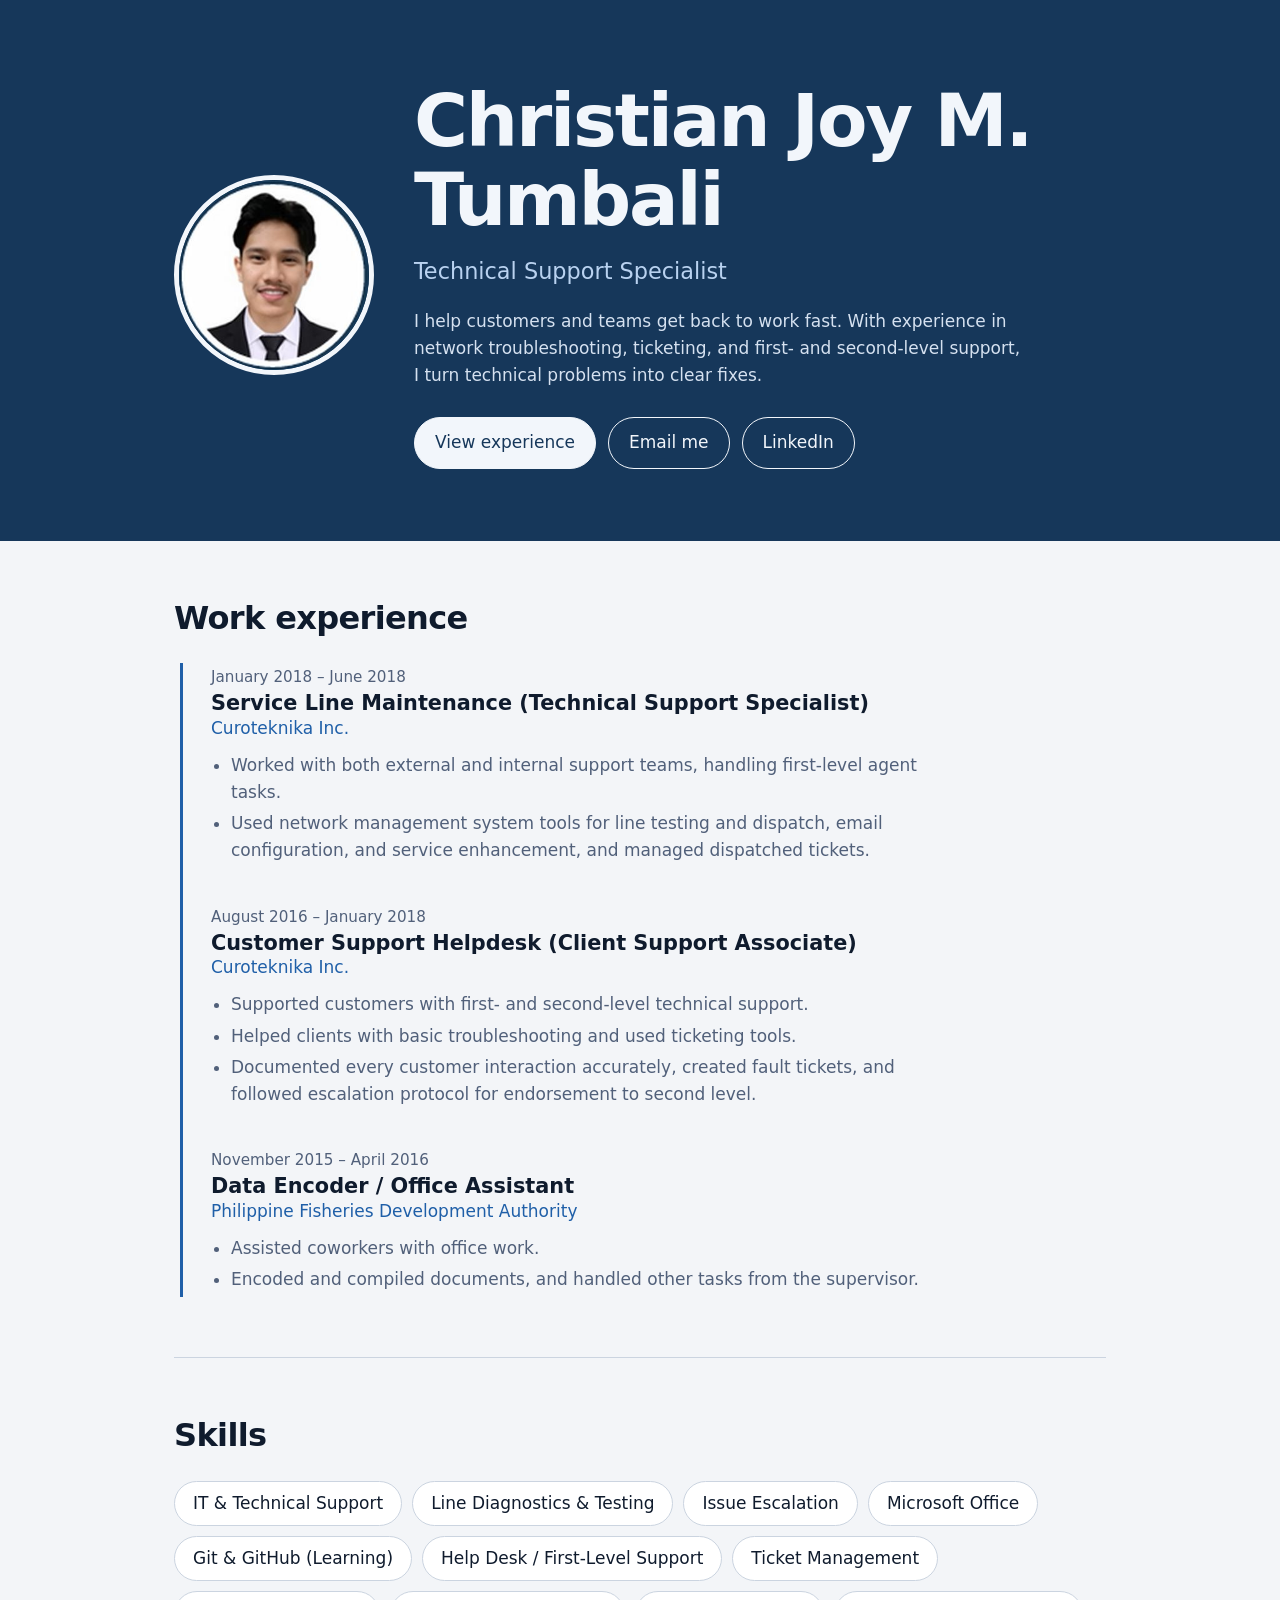
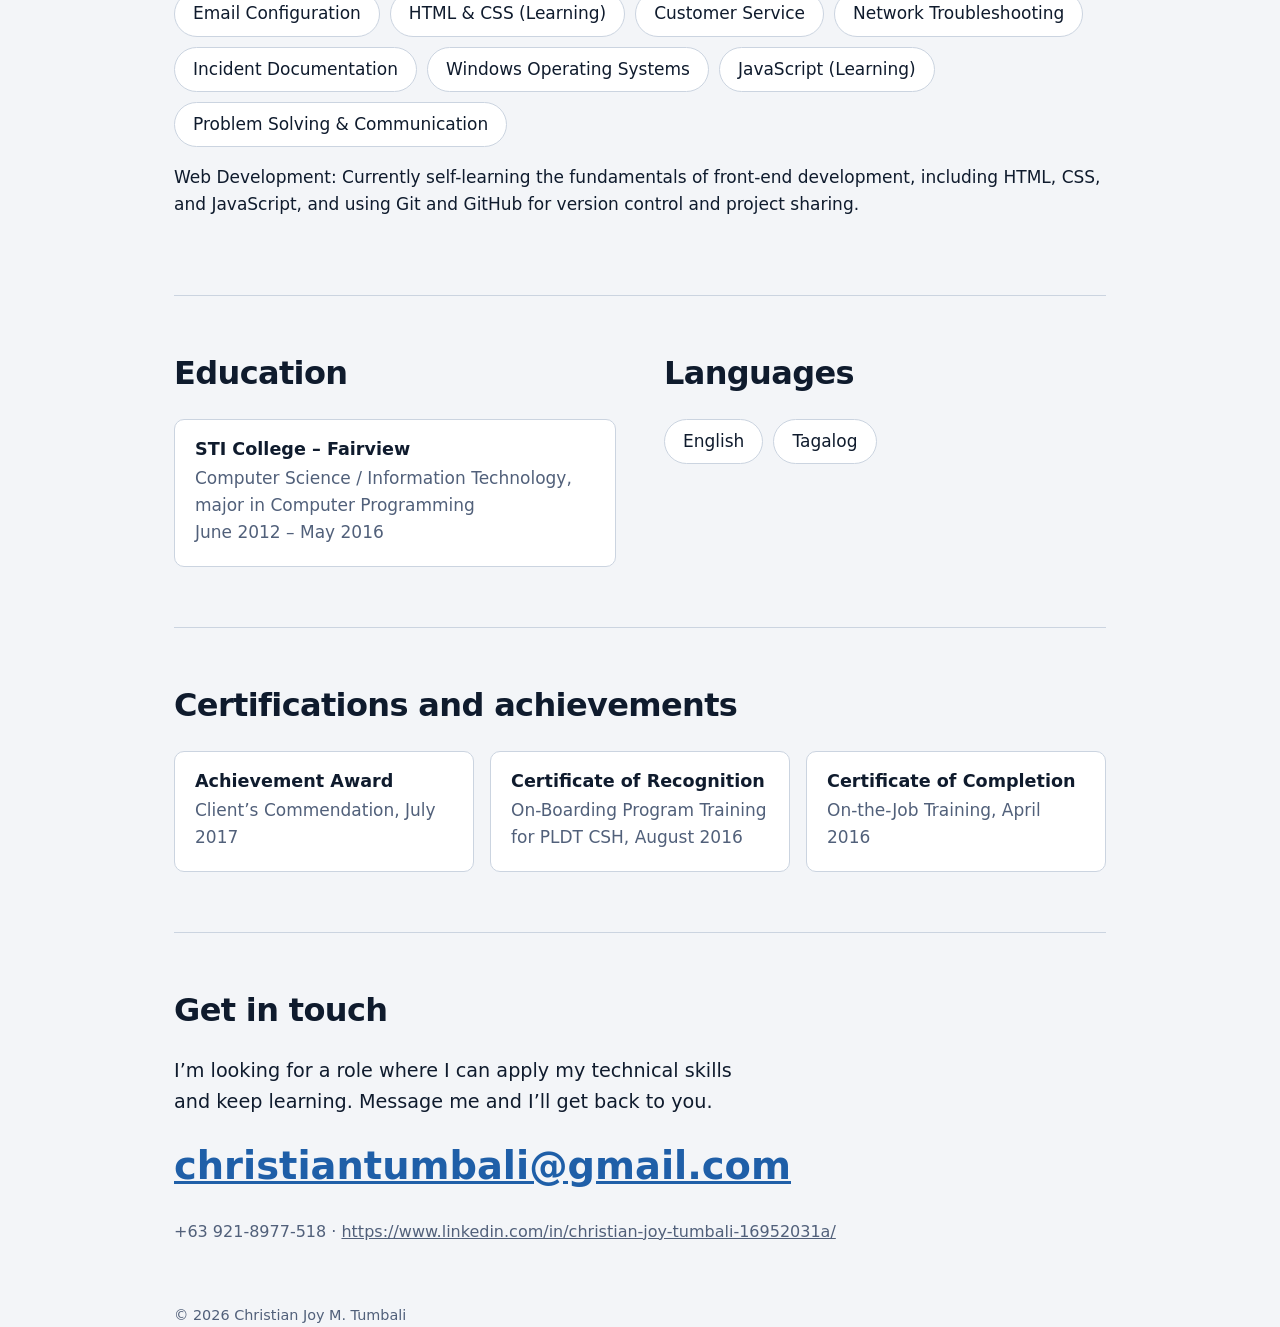
<file: index.html>
<!doctype html>
<html lang="en">
  <head>
    <meta charset="utf-8" />
    <meta
      name="viewport"
      content="width=device-width, initial-scale=1, viewport-fit=cover"
    />
    <title>Christian Joy M. Tumbali – Technical Support Specialist</title>

    <style>
      :root {
        --bg: #f3f5f8;
        --ink: #0f1b2d;
        --muted: #51607a;
        --navy: #16375a;
        --accent: #1f5fa8;
        --line: #cbd4e0;
        --card: #ffffff;
        box-sizing: border-box;
        padding-top: env(safe-area-inset-top, 0px);
        padding-bottom: env(safe-area-inset-bottom, 0px);
        color-scheme: light;
      }
      @media (prefers-color-scheme: dark) {
        :root:not([data-theme="light"]) {
          --bg: #0c1422;
          --ink: #e7ecf4;
          --muted: #9aa7bd;
          --accent: #7fb2f0;
          --line: #26344d;
          --card: #121d31;
          color-scheme: dark;
        }
      }
      :root[data-theme="dark"] {
        --bg: #0c1422;
        --ink: #e7ecf4;
        --muted: #9aa7bd;
        --accent: #7fb2f0;
        --line: #26344d;
        --card: #121d31;
        color-scheme: dark;
      }
      html {
        scroll-padding-top: env(safe-area-inset-top, 0px);
      }
      * {
        box-sizing: border-box;
      }
      body {
        margin: 0;
        background: var(--bg);
        color: var(--ink);
        font:
          400 17px/1.6 "IBM Plex Sans",
          system-ui,
          sans-serif;
      }
      h1,
      h2,
      h3 {
        font-family: "Bricolage Grotesque", system-ui, sans-serif;
        margin: 0;
        line-height: 1.08;
      }
      a {
        color: inherit;
      }
      :focus-visible {
        outline: 3px solid var(--accent);
        outline-offset: 3px;
      }
      .wrap {
        max-width: 980px;
        margin: 0 auto;
        padding: 0 24px;
      }
      .hero {
        background: #16375a;
        color: #f2f6fb;
        padding: 9vh 0 8vh;
      }
      .hero .wrap {
        display: grid;
        grid-template-columns: auto 1fr;
        gap: 40px;
        align-items: center;
      }
      .hero img {
        width: 200px;
        height: 200px;
        border-radius: 50%;
        object-fit: cover;
        border: 5px solid #f2f6fb;
        background: #fff;
      }
      .hero h1 {
        font-weight: 800;
        font-size: clamp(2.4rem, 7vw, 4.6rem);
        letter-spacing: -0.03em;
      }
      .hero .role {
        font-family: "Bricolage Grotesque", system-ui, sans-serif;
        font-size: 1.4rem;
        margin: 14px 0 0;
        color: #b9d2f0;
      }
      .hero .about {
        max-width: 36em;
        margin: 18px 0 0;
        color: #d5e1f0;
      }
      .links {
        display: flex;
        gap: 12px;
        flex-wrap: wrap;
        margin-top: 28px;
      }
      .btn {
        padding: 11px 20px;
        border: 1.5px solid #f2f6fb;
        border-radius: 999px;
        text-decoration: none;
        font-weight: 500;
        color: #f2f6fb;
      }
      .btn.primary {
        background: #f2f6fb;
        color: #16375a;
      }
      .btn:hover {
        background: #b9d2f0;
        border-color: #b9d2f0;
        color: #16375a;
      }
      .hero :focus-visible {
        outline-color: #fff;
      }
      section {
        padding: 60px 0;
        border-bottom: 1px solid var(--line);
      }
      h2 {
        font-size: 2rem;
        font-weight: 800;
        letter-spacing: -0.02em;
        margin-bottom: 28px;
        color: var(--ink);
      }
      .tl {
        border-left: 3px solid var(--accent);
        margin-left: 6px;
        padding-left: 28px;
        display: grid;
        gap: 34px;
      }
      .item time {
        color: var(--muted);
        font-size: 0.95rem;
      }
      .item h3 {
        font-size: 1.3rem;
        font-weight: 800;
        margin-top: 2px;
      }
      .item .org {
        color: var(--accent);
        font-weight: 500;
      }
      .item ul {
        margin: 10px 0 0;
        padding-left: 20px;
        color: var(--muted);
        max-width: 44em;
      }
      .item li {
        margin-bottom: 4px;
      }
      .grid {
        display: grid;
        grid-template-columns: repeat(auto-fit, minmax(250px, 1fr));
        gap: 16px;
      }
      .card {
        background: var(--card);
        border: 1px solid var(--line);
        border-radius: 10px;
        padding: 20px;
      }
      .card h3 {
        font-size: 1.1rem;
        font-weight: 800;
        margin-bottom: 6px;
      }
      .card p {
        margin: 0;
        color: var(--muted);
      }
      .skills {
        display: flex;
        flex-wrap: wrap;
        gap: 10px;
        padding: 0;
        margin: 0;
        list-style: none;
      }
      .skills li {
        background: var(--card);
        border: 1px solid var(--line);
        border-radius: 999px;
        padding: 8px 18px;
      }
      .two {
        display: grid;
        grid-template-columns: 1fr 1fr;
        gap: 48px;
      }
      .contact {
        border-bottom: 0;
      }
      .contact p {
        font-size: 1.2rem;
        max-width: 30em;
        margin: 0 0 18px;
      }
      .contact .mail {
        font-family: "Bricolage Grotesque", system-ui, sans-serif;
        font-weight: 800;
        font-size: clamp(1.3rem, 4.5vw, 2.4rem);
        color: var(--accent);
        word-break: break-all;
      }
      .contact .meta {
        margin-top: 22px;
        color: var(--muted);
        font-size: 1rem;
      }
      footer {
        padding: 0 0 40px;
        color: var(--muted);
        font-size: 0.9rem;
      }
      @media (max-width: 700px) {
        .hero .wrap {
          grid-template-columns: 1fr;
          gap: 24px;
        }
        .hero img {
          width: 140px;
          height: 140px;
        }
        .two {
          grid-template-columns: 1fr;
          gap: 40px;
        }
      }
      @media (prefers-reduced-motion: no-preference) {
        .hero img {
          animation: pop 0.6s ease-out both;
        }
        @keyframes pop {
          from {
            opacity: 0;
            transform: scale(0.92);
          }
        }
      }
    </style>
  </head>
  <body>
    <header class="hero">
      <div class="wrap">
        <img
          src="[data-uri]"
          alt="Portrait of Christian Joy M. Tumbali"
        />
        <div>
          <h1>Christian Joy M. Tumbali</h1>
          <p class="role">Technical Support Specialist</p>
          <p class="about">
            I help customers and teams get back to work fast. With experience in
            network troubleshooting, ticketing, and first- and second-level
            support, I turn technical problems into clear fixes.
          </p>
          <div class="links">
            <a class="btn primary" href="#experience">View experience</a>
            <a class="btn" href="mailto:christiantumbali@gmail.com">Email me</a>
            <a
              class="btn"
              href="https://www.linkedin.com/in/christian-joy-tumbali-16952031a"
              rel="noopener"
              >LinkedIn</a
            >
          </div>
        </div>
      </div>
    </header>

    <main class="wrap">
      <section id="experience">
        <h2>Work experience</h2>
        <div class="tl">
          <div class="item">
            <time>January 2018 – June 2018</time>
            <h3>Service Line Maintenance (Technical Support Specialist)</h3>
            <div class="org">Curoteknika Inc.</div>
            <ul>
              <li>
                Worked with both external and internal support teams, handling
                first-level agent tasks.
              </li>
              <li>
                Used network management system tools for line testing and
                dispatch, email configuration, and service enhancement, and
                managed dispatched tickets.
              </li>
            </ul>
          </div>
          <div class="item">
            <time>August 2016 – January 2018</time>
            <h3>Customer Support Helpdesk (Client Support Associate)</h3>
            <div class="org">Curoteknika Inc.</div>
            <ul>
              <li>
                Supported customers with first- and second-level technical
                support.
              </li>
              <li>
                Helped clients with basic troubleshooting and used ticketing
                tools.
              </li>
              <li>
                Documented every customer interaction accurately, created fault
                tickets, and followed escalation protocol for endorsement to
                second level.
              </li>
            </ul>
          </div>
          <div class="item">
            <time>November 2015 – April 2016</time>
            <h3>Data Encoder / Office Assistant</h3>
            <div class="org">Philippine Fisheries Development Authority</div>
            <ul>
              <li>Assisted coworkers with office work.</li>
              <li>
                Encoded and compiled documents, and handled other tasks from the
                supervisor.
              </li>
            </ul>
          </div>
        </div>
      </section>

      <section>
        <h2>Skills</h2>
        <ul class="skills">
          <li>IT & Technical Support</li>
          <li>Line Diagnostics & Testing</li>
          <li>Issue Escalation</li>
          <li>Microsoft Office</li>
          <li>Git & GitHub (Learning)</li>
          <li>Help Desk / First-Level Support</li>
          <li>Ticket Management</li>
          <li>Email Configuration</li>
          <li>HTML & CSS (Learning)</li>
          <li>Customer Service</li>
          <li>Network Troubleshooting</li>
          <li>Incident Documentation</li>
          <li>Windows Operating Systems</li>
          <li>JavaScript (Learning)</li>
          <li>Problem Solving & Communication</li>
        </ul>
        <p>
          Web Development: Currently self-learning the fundamentals of front-end
          development, including HTML, CSS, and JavaScript, and using Git and
          GitHub for version control and project sharing.
        </p>
      </section>

      <section>
        <div class="two">
          <div>
            <h2>Education</h2>
            <div class="card">
              <h3>STI College – Fairview</h3>
              <p>
                Computer Science / Information Technology, major in Computer
                Programming
              </p>
              <p>June 2012 – May 2016</p>
            </div>
          </div>
          <div>
            <h2>Languages</h2>
            <ul class="skills">
              <li>English</li>
              <li>Tagalog</li>
            </ul>
          </div>
        </div>
      </section>

      <section>
        <h2>Certifications and achievements</h2>
        <div class="grid">
          <div class="card">
            <h3>Achievement Award</h3>
            <p>Client’s Commendation, July 2017</p>
          </div>
          <div class="card">
            <h3>Certificate of Recognition</h3>
            <p>On-Boarding Program Training for PLDT CSH, August 2016</p>
          </div>
          <div class="card">
            <h3>Certificate of Completion</h3>
            <p>On-the-Job Training, April 2016</p>
          </div>
        </div>
      </section>

      <section class="contact" id="contact">
        <h2>Get in touch</h2>
        <p>
          I’m looking for a role where I can apply my technical skills and keep
          learning. Message me and I’ll get back to you.
        </p>
        <a class="mail" href="mailto:christiantumbali@gmail.com"
          >christiantumbali@gmail.com</a
        >
        <div class="meta">
          +63 921-8977-518 ·
          <a
            href="https://www.linkedin.com/in/christian-joy-tumbali-16952031a"
            rel="noopener"
            >https://www.linkedin.com/in/christian-joy-tumbali-16952031a/</a
          >
        </div>
      </section>
    </main>
    <footer class="wrap">© 2026 Christian Joy M. Tumbali</footer>
  </body>
</html>
</file>
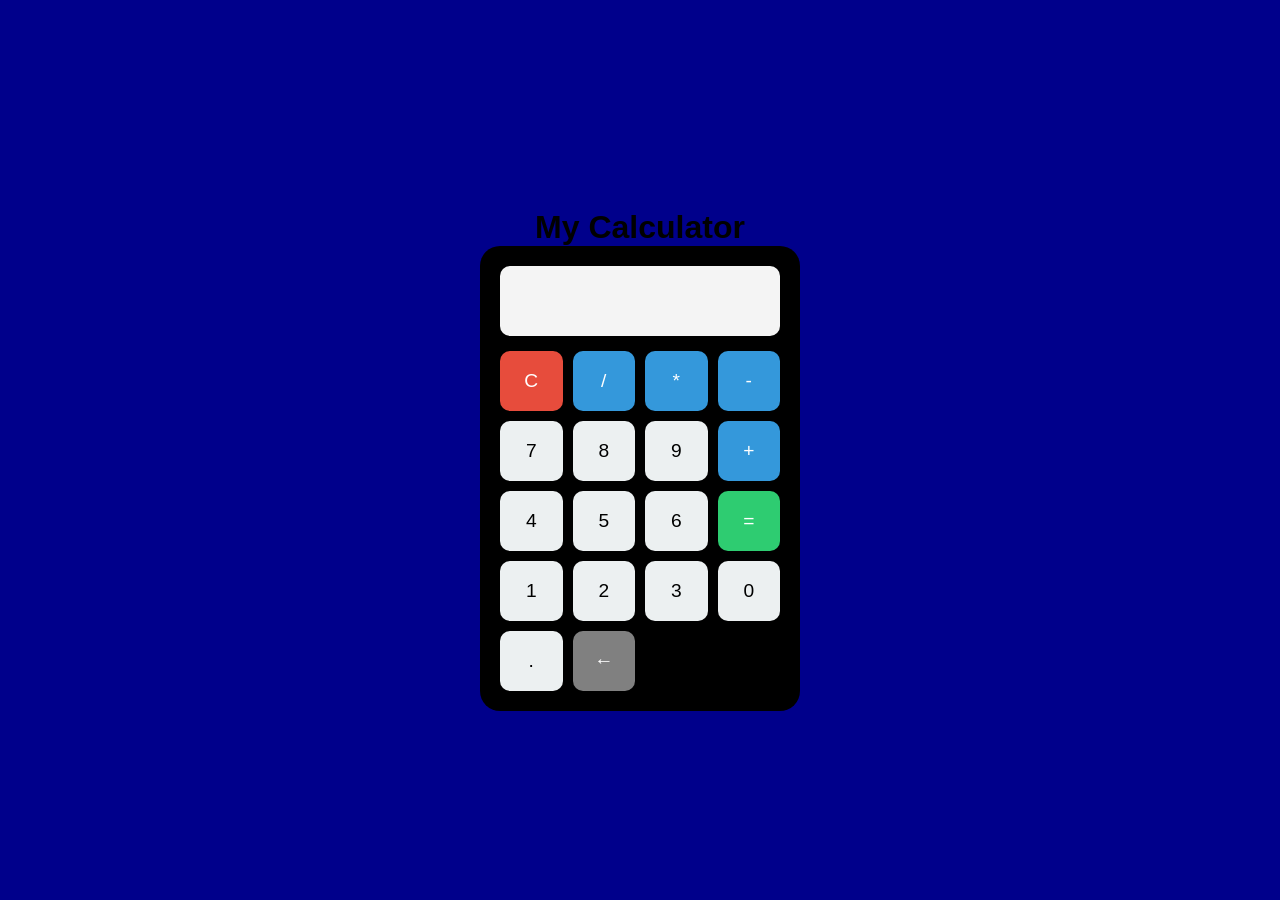
<file: Calculator/index.html>
<!doctype html>
<html lang="en">
  <head>
    <meta charset="UTF-8" />
    <meta name="viewport" content="width=device-width, initial-scale=1.0" />
    <title>Quality Calculator</title>

    <link rel="stylesheet" href="index.css" />
  </head>

  <body>
    <h1 class="title">My Calculator</h1>
    <div class="calculator">
      <input type="text" id="display" readonly />

      <div class="buttons">
        <button class="clear">C</button>
        <button class="operator">/</button>
        <button class="operator">*</button>
        <button class="operator">-</button>

        <button class="number">7</button>
        <button class="number">8</button>
        <button class="number">9</button>
        <button class="operator">+</button>

        <button class="number">4</button>
        <button class="number">5</button>
        <button class="number">6</button>
        <button class="equal">=</button>

        <button class="number">1</button>
        <button class="number">2</button>
        <button class="number">3</button>
        <button class="number">0</button>

        <button class="number">.</button>
        <button class="backspace">←</button>
      </div>
    </div>

    <script src="index.js"></script>
  </body>
</html>
</file>
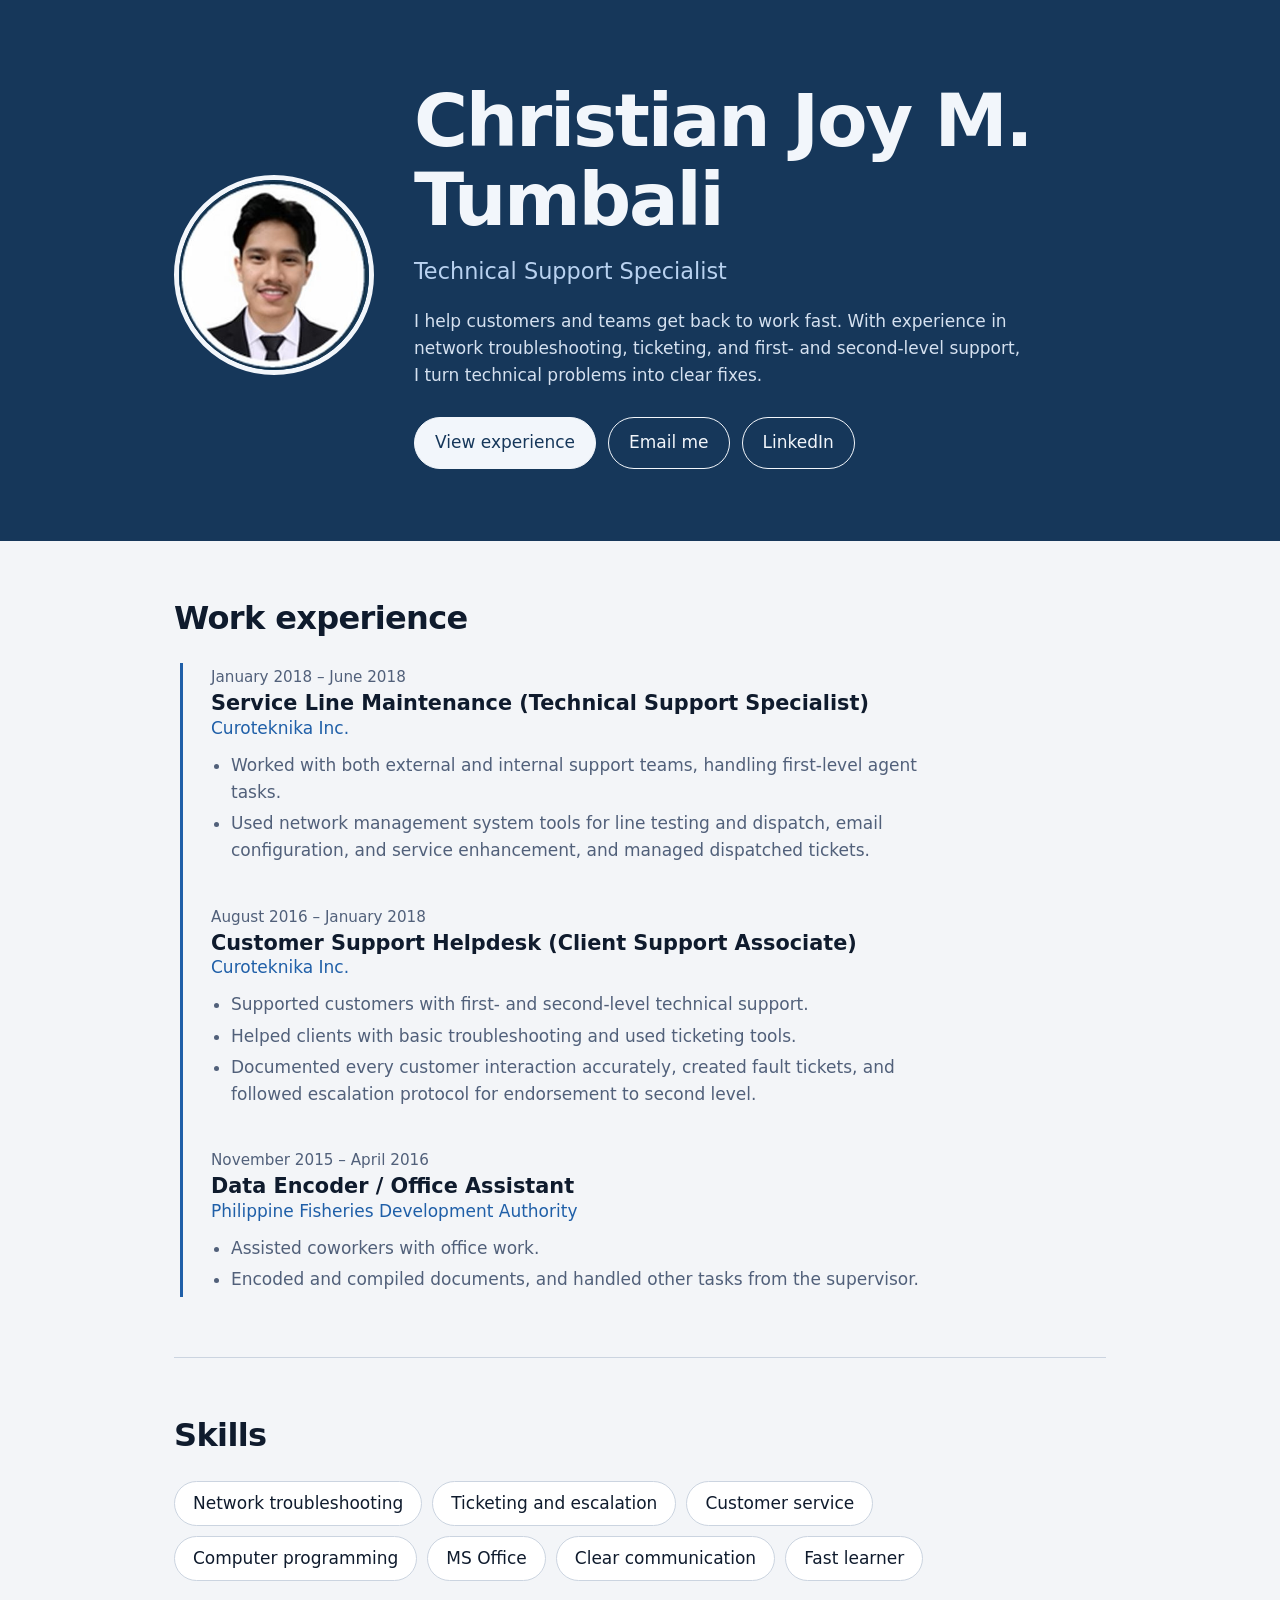
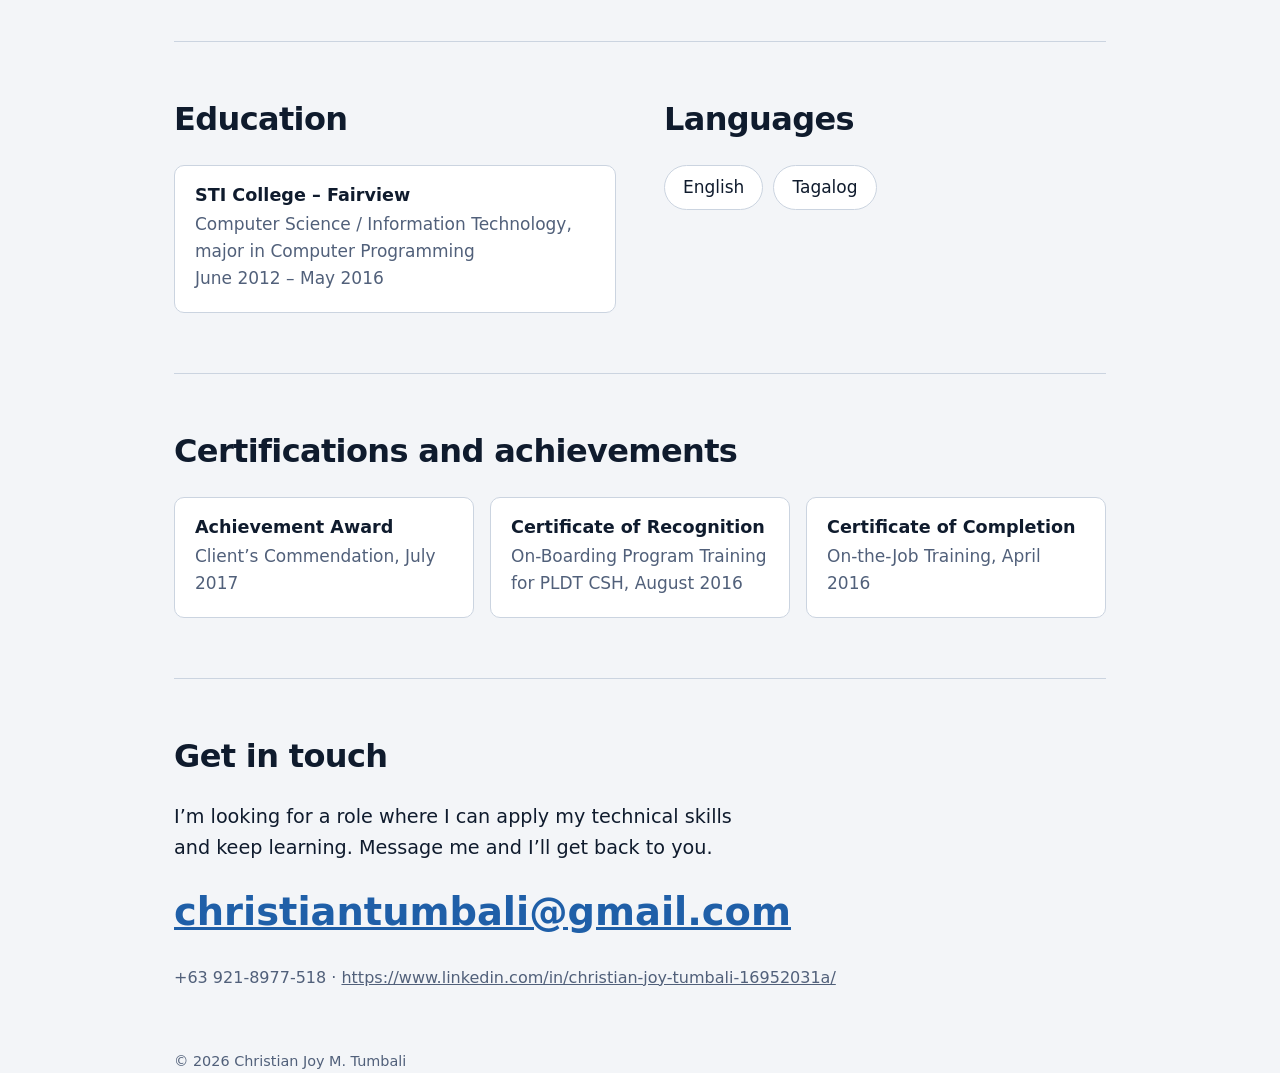
<file: My-Portfolio/christian-tumbali-portfolio.html>
<!doctype html>
<html lang="en">
  <head>
    <meta charset="utf-8" />
    <meta
      name="viewport"
      content="width=device-width, initial-scale=1, viewport-fit=cover"
    />
    <title>Christian Joy M. Tumbali – Technical Support Specialist</title>

    <style>
      :root {
        --bg: #f3f5f8;
        --ink: #0f1b2d;
        --muted: #51607a;
        --navy: #16375a;
        --accent: #1f5fa8;
        --line: #cbd4e0;
        --card: #ffffff;
        box-sizing: border-box;
        padding-top: env(safe-area-inset-top, 0px);
        padding-bottom: env(safe-area-inset-bottom, 0px);
        color-scheme: light;
      }
      @media (prefers-color-scheme: dark) {
        :root:not([data-theme="light"]) {
          --bg: #0c1422;
          --ink: #e7ecf4;
          --muted: #9aa7bd;
          --accent: #7fb2f0;
          --line: #26344d;
          --card: #121d31;
          color-scheme: dark;
        }
      }
      :root[data-theme="dark"] {
        --bg: #0c1422;
        --ink: #e7ecf4;
        --muted: #9aa7bd;
        --accent: #7fb2f0;
        --line: #26344d;
        --card: #121d31;
        color-scheme: dark;
      }
      html {
        scroll-padding-top: env(safe-area-inset-top, 0px);
      }
      * {
        box-sizing: border-box;
      }
      body {
        margin: 0;
        background: var(--bg);
        color: var(--ink);
        font:
          400 17px/1.6 "IBM Plex Sans",
          system-ui,
          sans-serif;
      }
      h1,
      h2,
      h3 {
        font-family: "Bricolage Grotesque", system-ui, sans-serif;
        margin: 0;
        line-height: 1.08;
      }
      a {
        color: inherit;
      }
      :focus-visible {
        outline: 3px solid var(--accent);
        outline-offset: 3px;
      }
      .wrap {
        max-width: 980px;
        margin: 0 auto;
        padding: 0 24px;
      }
      .hero {
        background: #16375a;
        color: #f2f6fb;
        padding: 9vh 0 8vh;
      }
      .hero .wrap {
        display: grid;
        grid-template-columns: auto 1fr;
        gap: 40px;
        align-items: center;
      }
      .hero img {
        width: 200px;
        height: 200px;
        border-radius: 50%;
        object-fit: cover;
        border: 5px solid #f2f6fb;
        background: #fff;
      }
      .hero h1 {
        font-weight: 800;
        font-size: clamp(2.4rem, 7vw, 4.6rem);
        letter-spacing: -0.03em;
      }
      .hero .role {
        font-family: "Bricolage Grotesque", system-ui, sans-serif;
        font-size: 1.4rem;
        margin: 14px 0 0;
        color: #b9d2f0;
      }
      .hero .about {
        max-width: 36em;
        margin: 18px 0 0;
        color: #d5e1f0;
      }
      .links {
        display: flex;
        gap: 12px;
        flex-wrap: wrap;
        margin-top: 28px;
      }
      .btn {
        padding: 11px 20px;
        border: 1.5px solid #f2f6fb;
        border-radius: 999px;
        text-decoration: none;
        font-weight: 500;
        color: #f2f6fb;
      }
      .btn.primary {
        background: #f2f6fb;
        color: #16375a;
      }
      .btn:hover {
        background: #b9d2f0;
        border-color: #b9d2f0;
        color: #16375a;
      }
      .hero :focus-visible {
        outline-color: #fff;
      }
      section {
        padding: 60px 0;
        border-bottom: 1px solid var(--line);
      }
      h2 {
        font-size: 2rem;
        font-weight: 800;
        letter-spacing: -0.02em;
        margin-bottom: 28px;
        color: var(--ink);
      }
      .tl {
        border-left: 3px solid var(--accent);
        margin-left: 6px;
        padding-left: 28px;
        display: grid;
        gap: 34px;
      }
      .item time {
        color: var(--muted);
        font-size: 0.95rem;
      }
      .item h3 {
        font-size: 1.3rem;
        font-weight: 800;
        margin-top: 2px;
      }
      .item .org {
        color: var(--accent);
        font-weight: 500;
      }
      .item ul {
        margin: 10px 0 0;
        padding-left: 20px;
        color: var(--muted);
        max-width: 44em;
      }
      .item li {
        margin-bottom: 4px;
      }
      .grid {
        display: grid;
        grid-template-columns: repeat(auto-fit, minmax(250px, 1fr));
        gap: 16px;
      }
      .card {
        background: var(--card);
        border: 1px solid var(--line);
        border-radius: 10px;
        padding: 20px;
      }
      .card h3 {
        font-size: 1.1rem;
        font-weight: 800;
        margin-bottom: 6px;
      }
      .card p {
        margin: 0;
        color: var(--muted);
      }
      .skills {
        display: flex;
        flex-wrap: wrap;
        gap: 10px;
        padding: 0;
        margin: 0;
        list-style: none;
      }
      .skills li {
        background: var(--card);
        border: 1px solid var(--line);
        border-radius: 999px;
        padding: 8px 18px;
      }
      .two {
        display: grid;
        grid-template-columns: 1fr 1fr;
        gap: 48px;
      }
      .contact {
        border-bottom: 0;
      }
      .contact p {
        font-size: 1.2rem;
        max-width: 30em;
        margin: 0 0 18px;
      }
      .contact .mail {
        font-family: "Bricolage Grotesque", system-ui, sans-serif;
        font-weight: 800;
        font-size: clamp(1.3rem, 4.5vw, 2.4rem);
        color: var(--accent);
        word-break: break-all;
      }
      .contact .meta {
        margin-top: 22px;
        color: var(--muted);
        font-size: 1rem;
      }
      footer {
        padding: 0 0 40px;
        color: var(--muted);
        font-size: 0.9rem;
      }
      @media (max-width: 700px) {
        .hero .wrap {
          grid-template-columns: 1fr;
          gap: 24px;
        }
        .hero img {
          width: 140px;
          height: 140px;
        }
        .two {
          grid-template-columns: 1fr;
          gap: 40px;
        }
      }
      @media (prefers-reduced-motion: no-preference) {
        .hero img {
          animation: pop 0.6s ease-out both;
        }
        @keyframes pop {
          from {
            opacity: 0;
            transform: scale(0.92);
          }
        }
      }
    </style>
  </head>
  <body>
    <header class="hero">
      <div class="wrap">
        <img
          src="[data-uri]"
          alt="Portrait of Christian Joy M. Tumbali"
        />
        <div>
          <h1>Christian Joy M. Tumbali</h1>
          <p class="role">Technical Support Specialist</p>
          <p class="about">
            I help customers and teams get back to work fast. With experience in
            network troubleshooting, ticketing, and first- and second-level
            support, I turn technical problems into clear fixes.
          </p>
          <div class="links">
            <a class="btn primary" href="#experience">View experience</a>
            <a class="btn" href="mailto:christiantumbali@gmail.com">Email me</a>
            <a
              class="btn"
              href="https://www.linkedin.com/in/christian-joy-tumbali-16952031a"
              rel="noopener"
              >LinkedIn</a
            >
          </div>
        </div>
      </div>
    </header>

    <main class="wrap">
      <section id="experience">
        <h2>Work experience</h2>
        <div class="tl">
          <div class="item">
            <time>January 2018 – June 2018</time>
            <h3>Service Line Maintenance (Technical Support Specialist)</h3>
            <div class="org">Curoteknika Inc.</div>
            <ul>
              <li>
                Worked with both external and internal support teams, handling
                first-level agent tasks.
              </li>
              <li>
                Used network management system tools for line testing and
                dispatch, email configuration, and service enhancement, and
                managed dispatched tickets.
              </li>
            </ul>
          </div>
          <div class="item">
            <time>August 2016 – January 2018</time>
            <h3>Customer Support Helpdesk (Client Support Associate)</h3>
            <div class="org">Curoteknika Inc.</div>
            <ul>
              <li>
                Supported customers with first- and second-level technical
                support.
              </li>
              <li>
                Helped clients with basic troubleshooting and used ticketing
                tools.
              </li>
              <li>
                Documented every customer interaction accurately, created fault
                tickets, and followed escalation protocol for endorsement to
                second level.
              </li>
            </ul>
          </div>
          <div class="item">
            <time>November 2015 – April 2016</time>
            <h3>Data Encoder / Office Assistant</h3>
            <div class="org">Philippine Fisheries Development Authority</div>
            <ul>
              <li>Assisted coworkers with office work.</li>
              <li>
                Encoded and compiled documents, and handled other tasks from the
                supervisor.
              </li>
            </ul>
          </div>
        </div>
      </section>

      <section>
        <h2>Skills</h2>
        <ul class="skills">
          <li>Network troubleshooting</li>
          <li>Ticketing and escalation</li>
          <li>Customer service</li>
          <li>Computer programming</li>
          <li>MS Office</li>
          <li>Clear communication</li>
          <li>Fast learner</li>
        </ul>
      </section>

      <section>
        <div class="two">
          <div>
            <h2>Education</h2>
            <div class="card">
              <h3>STI College – Fairview</h3>
              <p>
                Computer Science / Information Technology, major in Computer
                Programming
              </p>
              <p>June 2012 – May 2016</p>
            </div>
          </div>
          <div>
            <h2>Languages</h2>
            <ul class="skills">
              <li>English</li>
              <li>Tagalog</li>
            </ul>
          </div>
        </div>
      </section>

      <section>
        <h2>Certifications and achievements</h2>
        <div class="grid">
          <div class="card">
            <h3>Achievement Award</h3>
            <p>Client’s Commendation, July 2017</p>
          </div>
          <div class="card">
            <h3>Certificate of Recognition</h3>
            <p>On-Boarding Program Training for PLDT CSH, August 2016</p>
          </div>
          <div class="card">
            <h3>Certificate of Completion</h3>
            <p>On-the-Job Training, April 2016</p>
          </div>
        </div>
      </section>

      <section class="contact" id="contact">
        <h2>Get in touch</h2>
        <p>
          I’m looking for a role where I can apply my technical skills and keep
          learning. Message me and I’ll get back to you.
        </p>
        <a class="mail" href="mailto:christiantumbali@gmail.com"
          >christiantumbali@gmail.com</a
        >
        <div class="meta">
          +63 921-8977-518 ·
          <a
            href="https://www.linkedin.com/in/christian-joy-tumbali-16952031a"
            rel="noopener"
            >https://www.linkedin.com/in/christian-joy-tumbali-16952031a/</a
          >
        </div>
      </section>
    </main>
    <footer class="wrap">© 2026 Christian Joy M. Tumbali</footer>
  </body>
</html>
</file>
<file: Calculator/index.css>
* {
  margin: 0;
  padding: 0;
  box-sizing: border-box;
  font-family: Arial, Helvetica, sans-serif;
}

body {
  display: flex;
  flex-direction: column;
  align-items: center;
  justify-content: center;
  min-height: 100vh;
  margin: 0;
  background: darkblue;
}

.title {
  text-align: center;
  margin-top: 20px;
  font-family: Arial, sans-serif;
}

.calculator {
  background: black;
  padding: 20px;
  border-radius: 20px;
  width: 320px;
}

#display {
  width: 100%;
  height: 70px;
  border: none;
  background: #f4f4f4;
  border-radius: 10px;
  text-align: right;
  padding: 10px;
  font-size: 2rem;
  margin-bottom: 15px;
}

.buttons {
  display: grid;
  grid-template-columns: repeat(4, 1fr);
  gap: 10px;
}

button {
  height: 60px;
  border: none;
  border-radius: 10px;
  font-size: 1.2rem;
  cursor: pointer;
  transition: 0.2s;
}

button:hover {
  transform: scale(1.1);
}

.number {
  background: #ecf0f1;
}

.operator {
  background: #3498db;
  color: white;
}

.equal {
  background: #2ecc71;
  color: white;
}

.clear {
  background: #e74c3c;
  color: white;
}

.backspace {
  background: gray;
  color: white;
}
</file>
